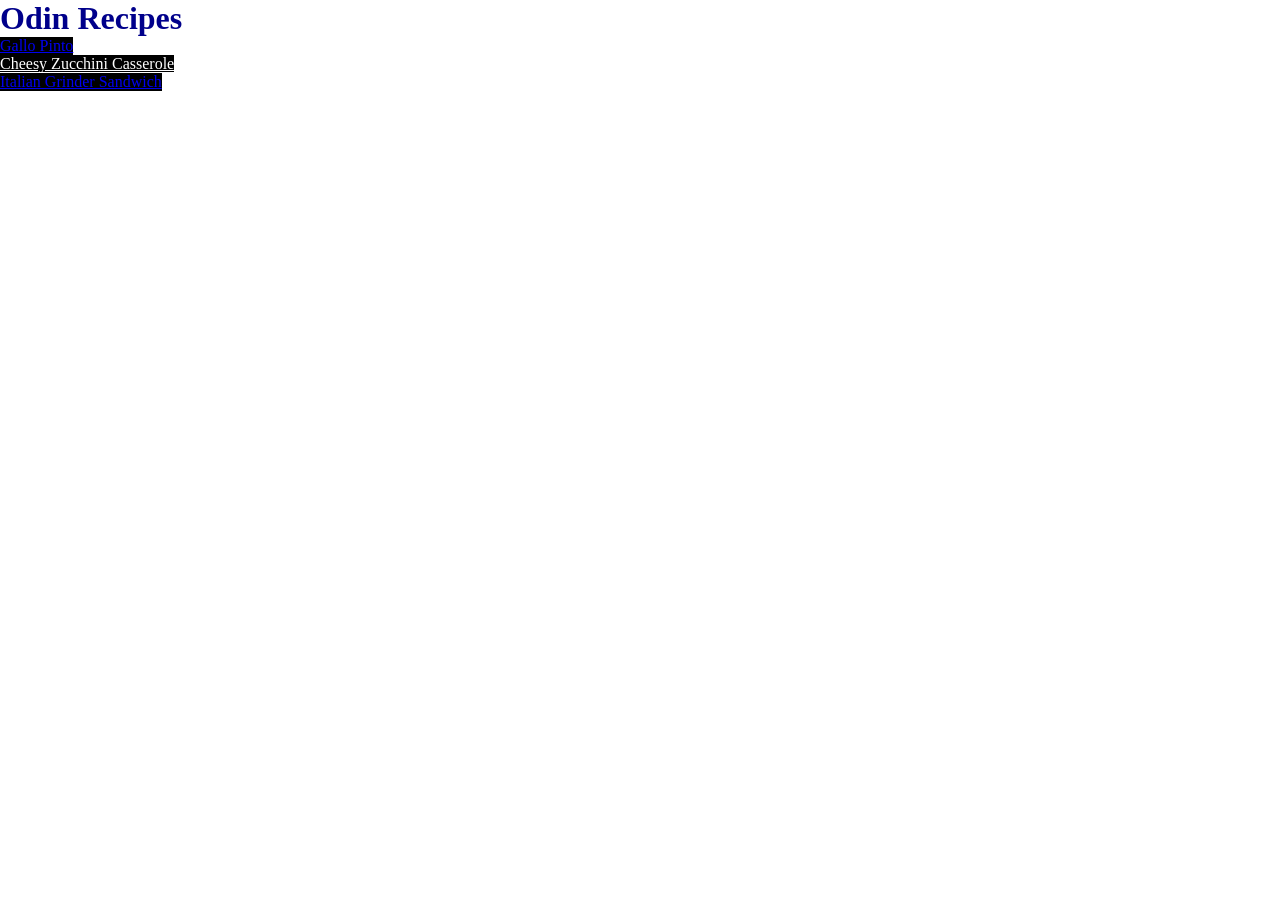
<file: index.html>
<!DOCTYPE html>
<html lang="en">
<head>
    <meta charset="UTF-8">
    <meta name="viewport" content="width=device-width, initial-scale=1.0">
    <link rel="stylesheet" href="styles.css"> 
    <title>Project: Recipes retry</title>
</head>
<body>
    <h1 id="header">Odin Recipes</h1>
    <ul>
        <li class="recipe"><a href="recipes/gallo-pinto.html" target="_blank" rel="noreferrer">Gallo Pinto</a></li>
        <li><a class="recipe" href="recipes/cheesy_zucchini_casserole.html" target="_blank" rel="noreferrer">Cheesy Zucchini Casserole</a></li>
        <li class="recipe"><a href="recipes/italian_grinder_sandwich.html" target="_blank" rel="noreferrer">Italian Grinder Sandwich</a></li>
    </ul>
</body>
</html>
</file>
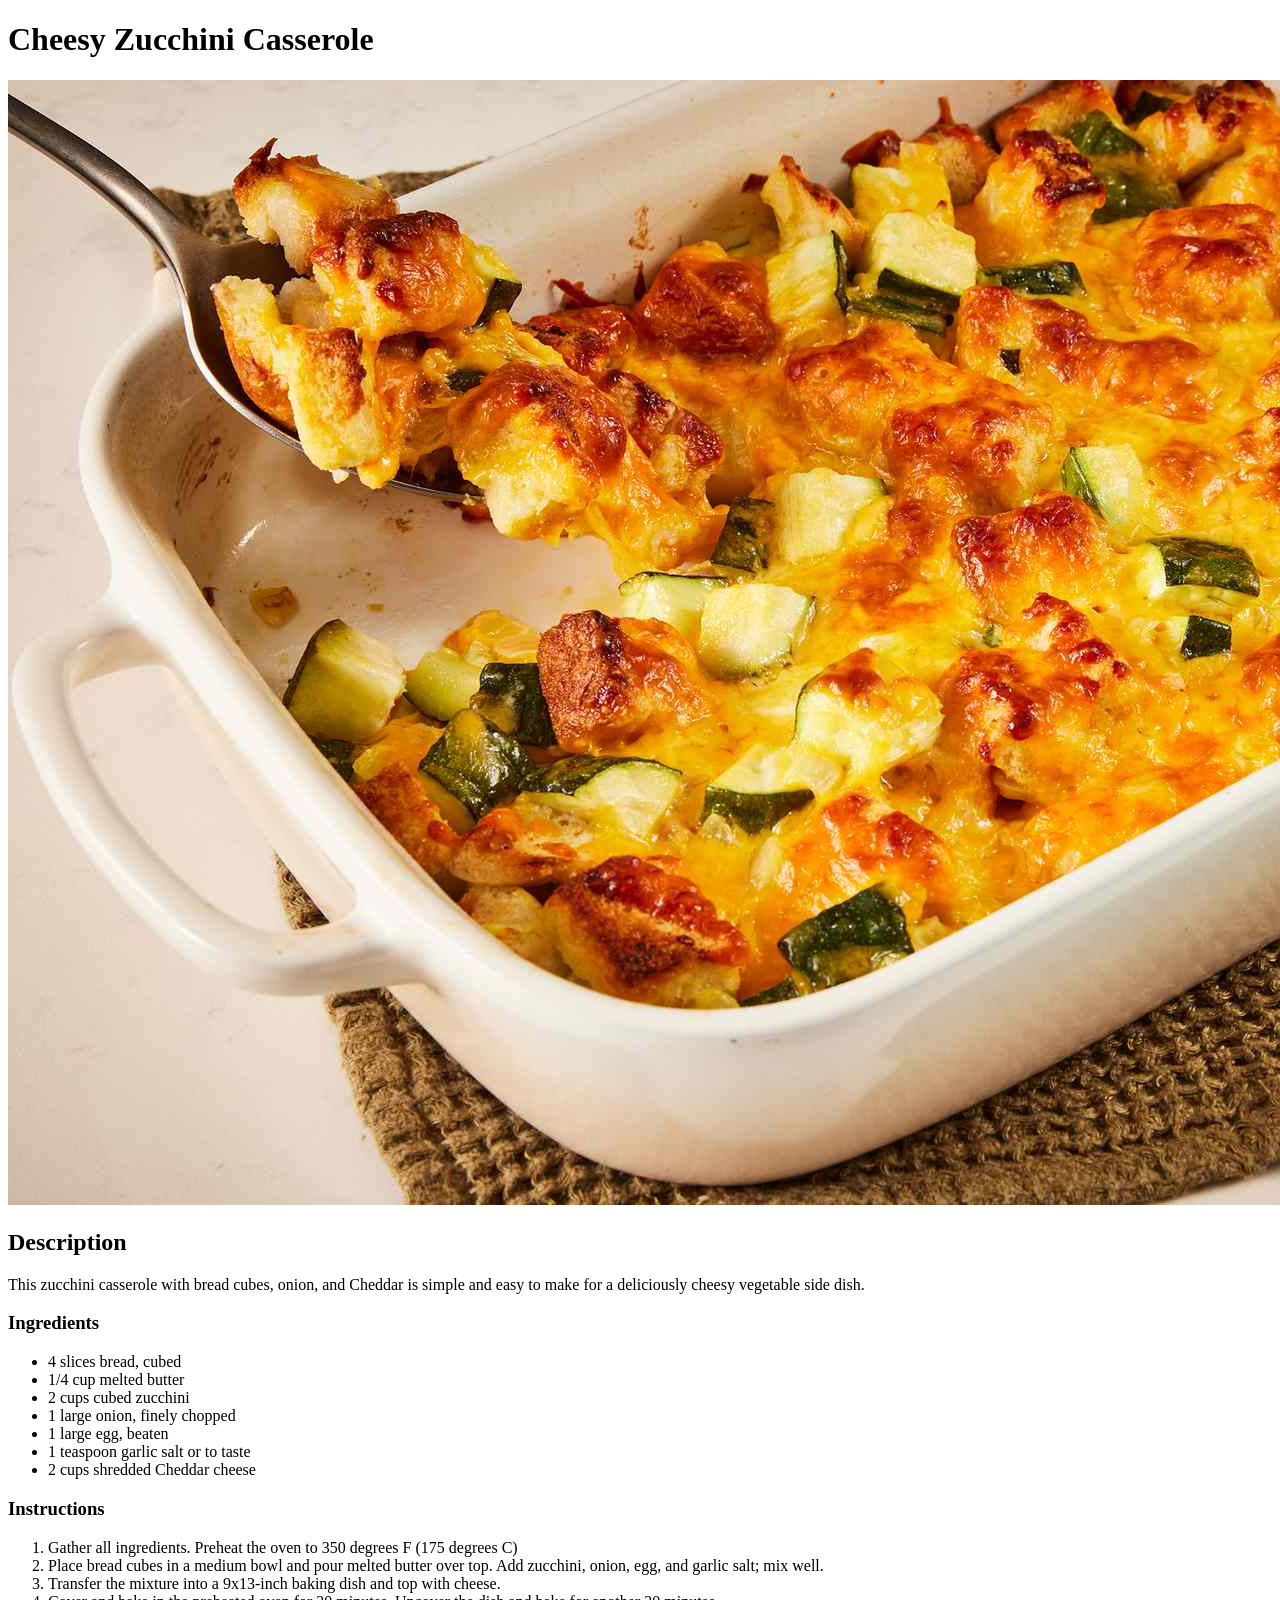
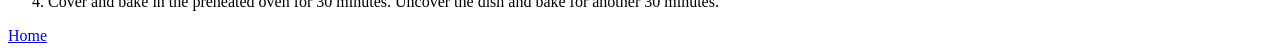
<file: recipes/cheesy_zucchini_casserole.html>
<!DOCTYPE html>
<html lang="en">
<head>
    <meta charset="UTF-8">
    <meta name="viewport" content="width=device-width, initial-scale=1.0">
    <title>Document</title>
</head>
<body>
    <h1>Cheesy Zucchini Casserole</h1>
    <img src="../images/cheesy-zucchini-casserole.jpg" alt="Cheesy Zucchini Casserole">

    <h2>Description</h2>
        <p>This zucchini casserole with bread cubes, onion, and Cheddar is simple and easy to make for a deliciously cheesy vegetable side dish.</p>
    
    <h3>Ingredients</h3>
        <ul>
            <li>4 slices bread, cubed</li>
            <li>1/4 cup melted butter</li>
            <li>2 cups cubed zucchini</li>
            <li>1 large onion, finely chopped</li>
            <li>1 large egg, beaten</li>
            <li>1 teaspoon garlic salt or to taste</li>
            <li>2 cups shredded Cheddar cheese</li>
        </ul>

    <h3>Instructions</h3>
        <ol>
            <li>Gather all ingredients. Preheat the oven to 350 degrees F (175 degrees C)</li>
            <li>Place bread cubes in a medium bowl and pour melted butter over top. Add zucchini, onion, egg, and garlic salt; mix well.</li>
            <li>Transfer the mixture into a 9x13-inch baking dish and top with cheese.</li>
            <li>Cover and bake in the preheated oven for 30 minutes. Uncover the dish and bake for another 30 minutes.</li>
        </ol>

    <a href="../index.html">Home</a>
</body>
</html>
</file>
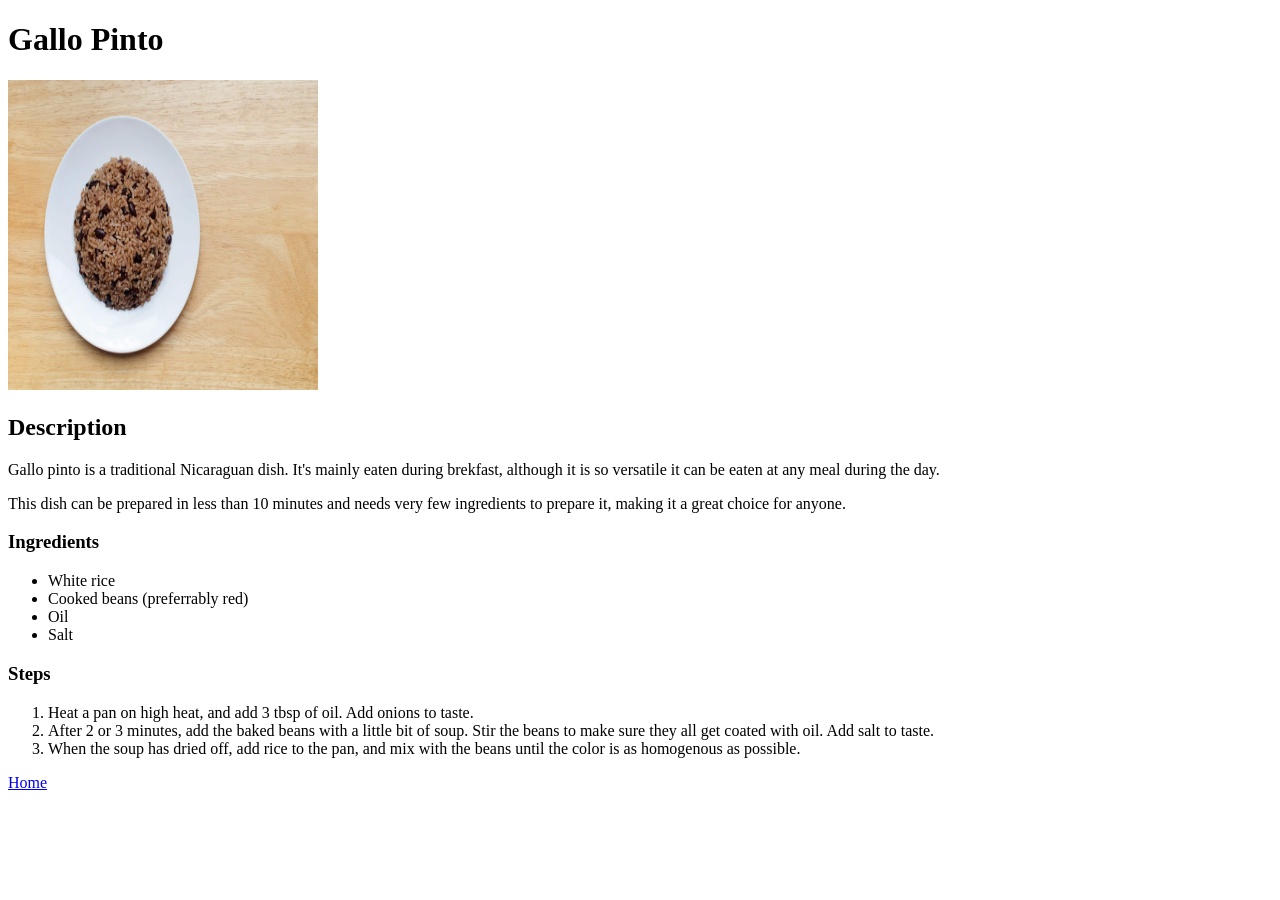
<file: recipes/gallo-pinto.html>
<!DOCTYPE html>
<html lang="en">
<head>
    <meta charset="UTF-8">
    <meta name="viewport" content="width=device-width, initial-scale=1.0">
    <title>Gallo pinto</title>
</head>
<body>
    <h1>Gallo Pinto</h1>
    <img src="../images/gallo-pinto-scaled.jpg" alt="Gallo pinto" height="310" width="310">

    <h2>Description</h2>
        <p>Gallo pinto is a traditional Nicaraguan dish. It's mainly eaten during brekfast, although it is so versatile it can be eaten at any meal during the day.</p>
        <p>This dish can be prepared in less than 10 minutes and needs very few ingredients to prepare it, making it a great choice for anyone.</p>
    
    <h3>Ingredients</h3>
        <ul>
            <li>White rice</li>
            <li>Cooked beans (preferrably red)</li>
            <li>Oil</li>
            <li>Salt</li>
        </ul>
    
        <h3>Steps</h3>
        <ol>
            <li>Heat a pan on high heat, and add 3 tbsp of oil. Add onions to taste.</li>
            <li>After 2 or 3 minutes, add the baked beans with a little bit of soup. Stir the beans to make sure they all get coated with oil. Add salt to taste.</li>
            <li>When the soup has dried off, add rice to the pan, and mix with the beans until the color is as homogenous as possible.</li>
        </ol>
    <a href="../index.html">Home</a>
</body>
</html>
</file>
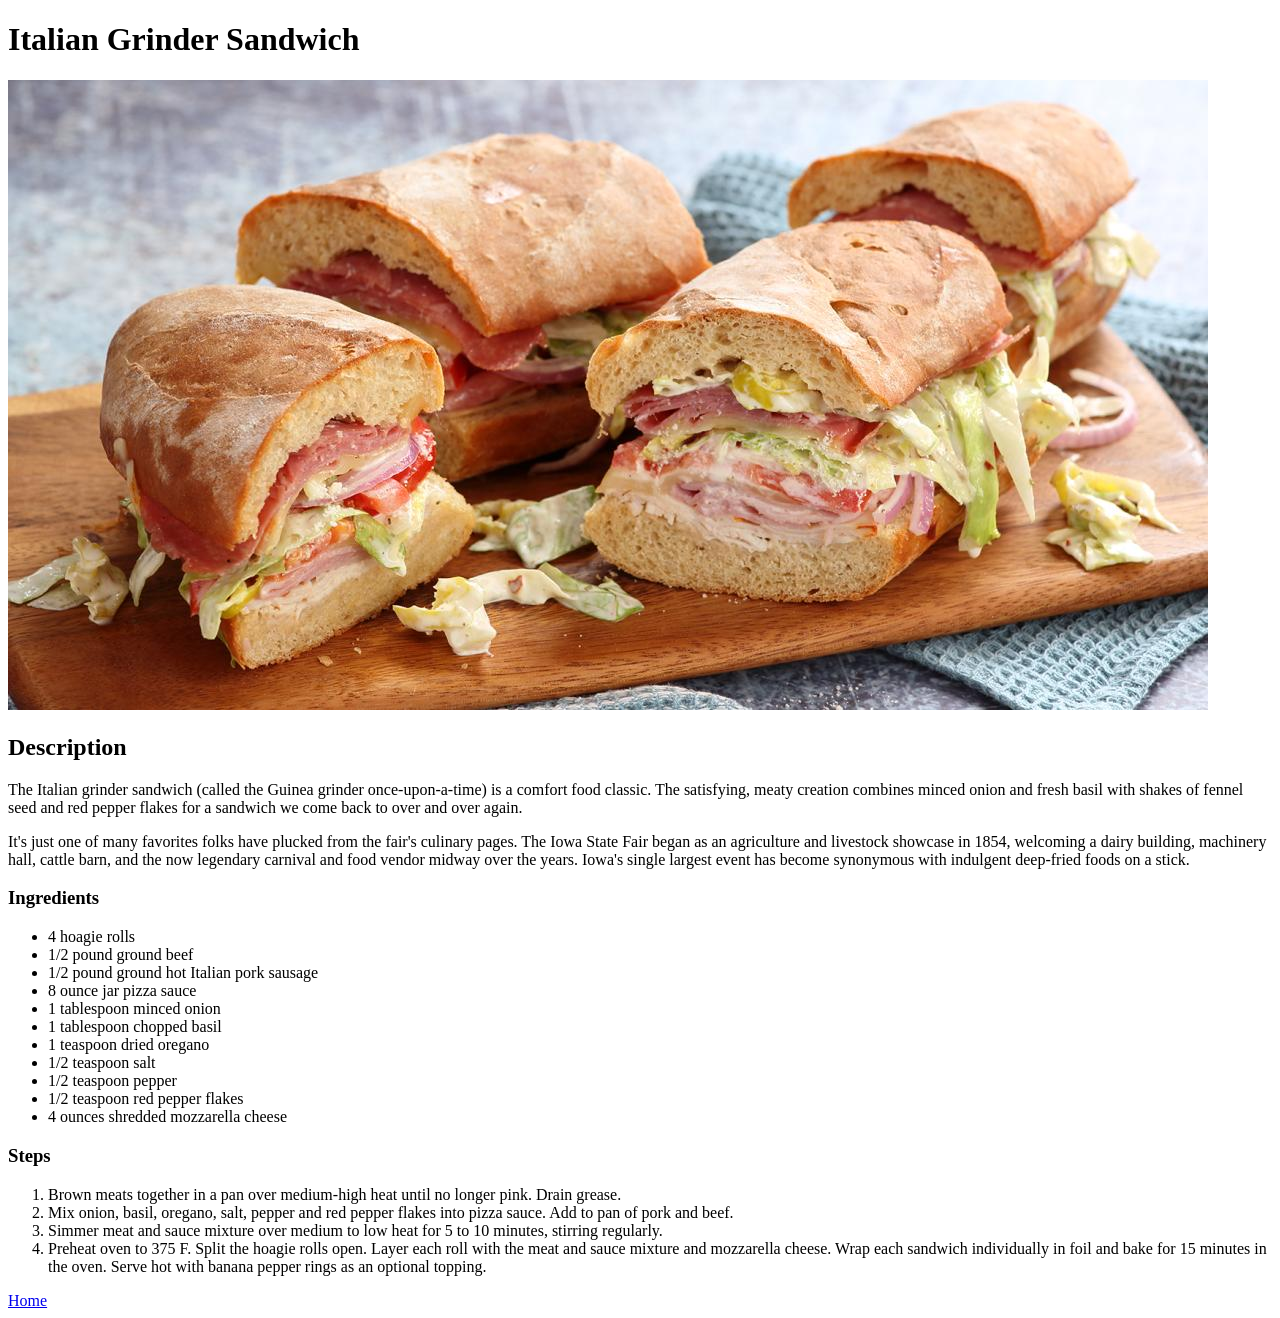
<file: recipes/italian_grinder_sandwich.html>
<!DOCTYPE html>
<html lang="en">
<head>
    <meta charset="UTF-8">
    <meta name="viewport" content="width=<device-width>, initial-scale=1.0">
    <title>Document</title>
</head>
<body>
    <h1>Italian Grinder Sandwich</h1>
    <img src="../images/italian-grinder-sandwich.jpg" alt="Italian grinder sandwich">

    <h2>Description</h2>
        <p>The Italian grinder sandwich (called the Guinea grinder once-upon-a-time) is a comfort food classic. The satisfying, meaty creation combines minced onion and fresh basil with shakes of fennel seed and red pepper flakes for a sandwich we come back to over and over again.</p>
        <p>It's just one of many favorites folks have plucked from the fair's culinary pages. The Iowa State Fair began as an agriculture and livestock showcase in 1854, welcoming a dairy building, machinery hall, cattle barn, and the now legendary carnival and food vendor midway over the years. Iowa's single largest event has become synonymous with indulgent deep-fried foods on a stick.</p>

    <h3>Ingredients</h3>
    <ul>
        <li>4 hoagie rolls</li>
        <li>1/2 pound ground beef</li>
        <li>1/2 pound ground hot Italian pork sausage</li>
        <li>8 ounce jar pizza sauce</li>
        <li>1 tablespoon minced onion</li>
        <li>1 tablespoon chopped basil</li>
        <li>1 teaspoon dried oregano</li>
        <li>1/2 teaspoon salt</li>
        <li>1/2 teaspoon pepper</li>
        <li>1/2 teaspoon red pepper flakes</li>
        <li>4 ounces shredded mozzarella cheese</li>
    </ul>

    <h3>Steps</h3>
    <ol>
        <li>Brown meats together in a pan over medium-high heat until no longer pink. Drain grease.</li>
        <li>Mix onion, basil, oregano, salt, pepper and red pepper flakes into pizza sauce. Add to pan of pork and beef.</li>
        <li>Simmer meat and sauce mixture over medium to low heat for 5 to 10 minutes, stirring regularly.</li>
        <li>Preheat oven to 375 F. Split the hoagie rolls open. Layer each roll with the meat and sauce mixture and mozzarella cheese. Wrap each sandwich individually in foil and bake for 15 minutes in the oven. Serve hot with banana pepper rings as an optional topping.</li>
    </ol>

    <a href="../index.html">Home</a>
</body>
</html>
</file>
<file: styles.css>
* {
    padding: 0;
    margin: 0;
    box-sizing: border-box;
}

.recipe, #header {
    width: fit-content;
    height: auto;
}

.recipe {
    color: white;
    background-color: black;
}

#header {
    color: darkblue
}
</file>
